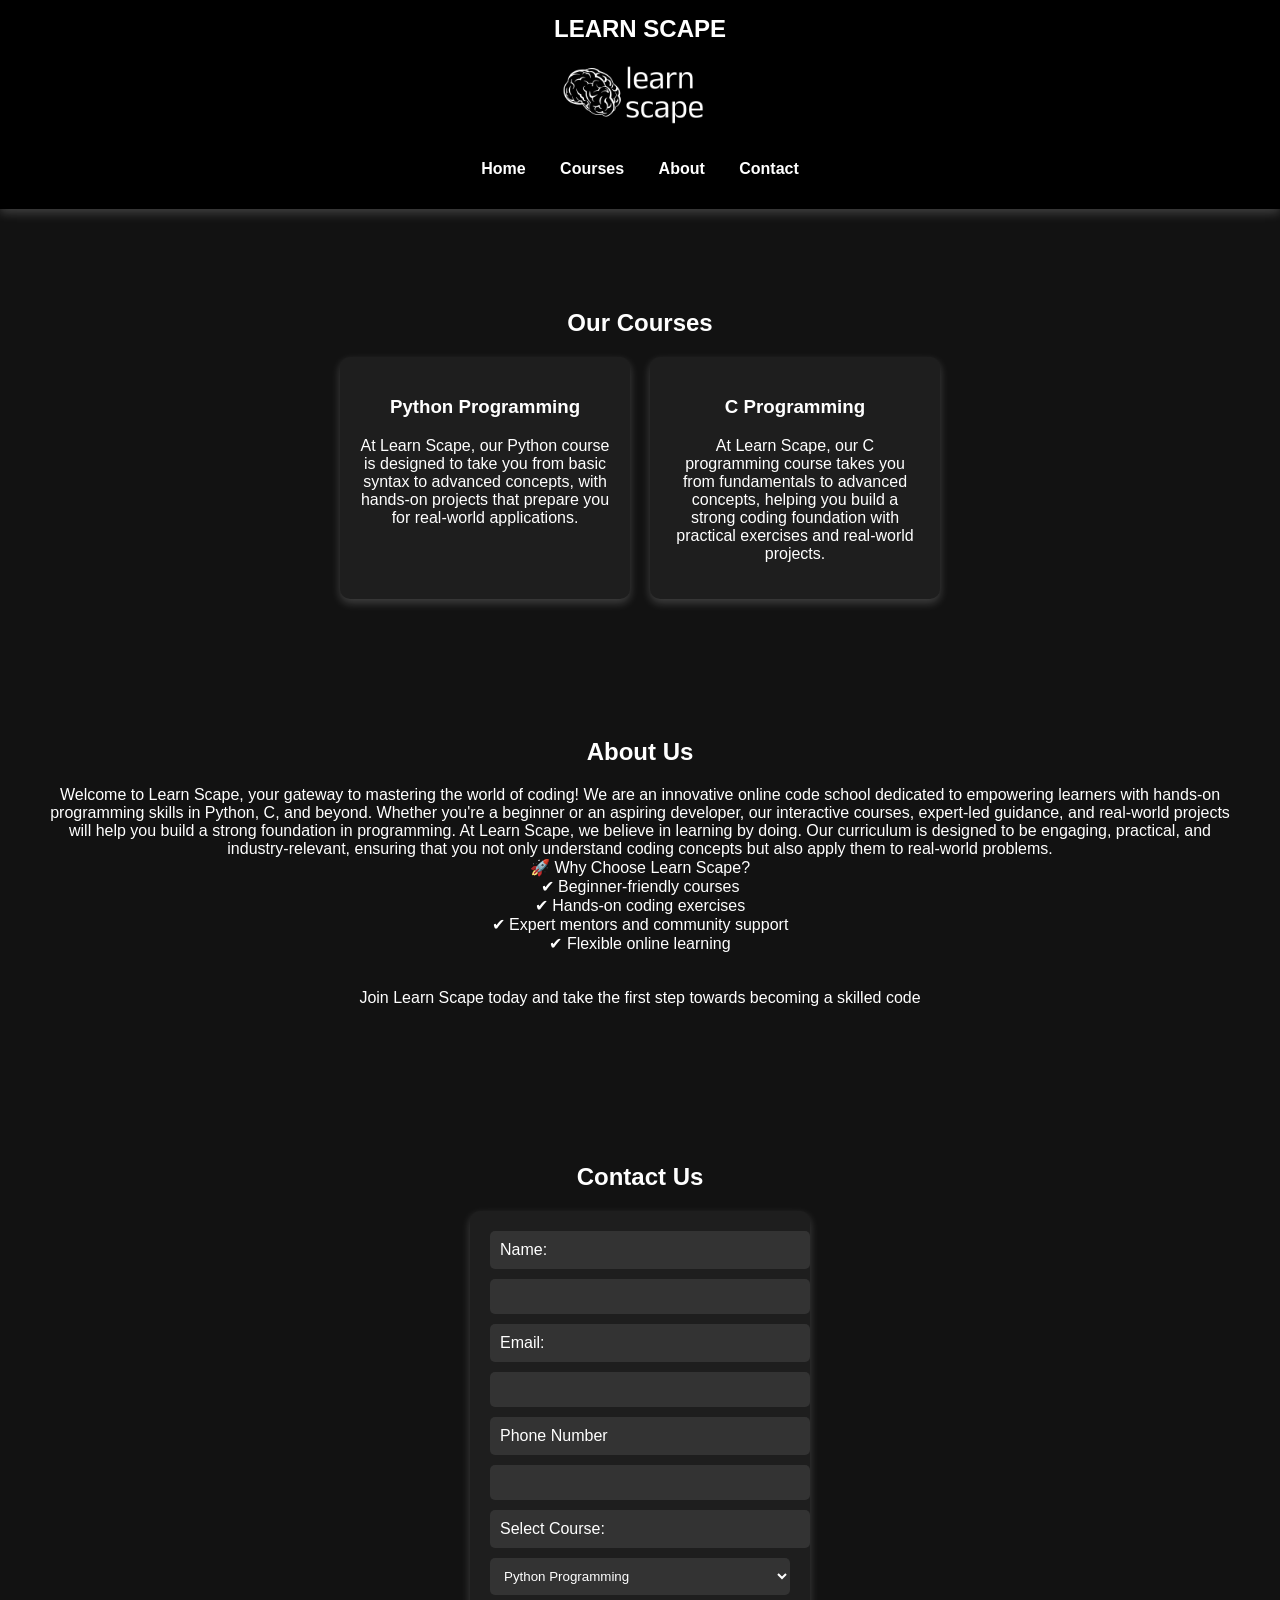
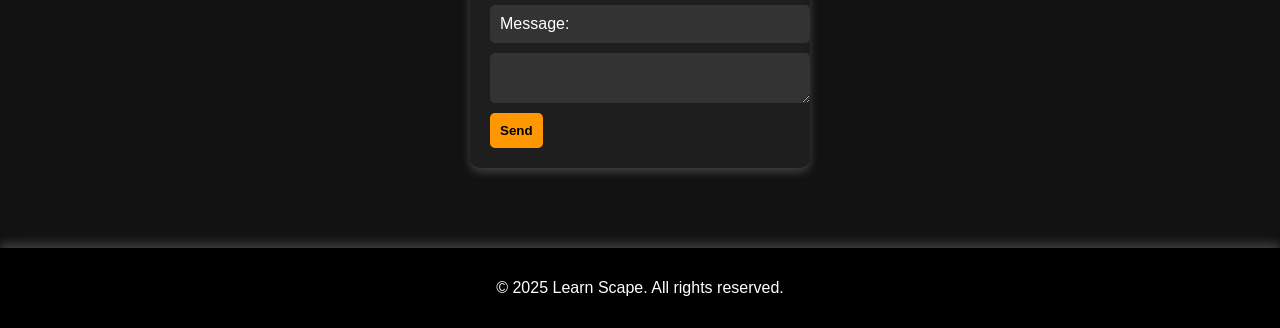
<file: index.html>
<!DOCTYPE html>
<html lang="en">
<head>
    <meta charset="UTF-8">
    <meta name="viewport" content="width=device-width, initial-scale=1.0">
    <title>LEARN SCAPE</title>
    <link rel="stylesheet" href="style.css">
    <script defer src="script.js"></script>
</head>
<body>
    <header>
        <h1>LEARN SCAPE</h1>
        <img src="image/LS branding p.png" alt="LS" style="width: 200px;height: auto;">
        <nav>
            <ul>
                <li><a href="#">Home</a></li>
                <li><a href="#courses">Courses</a></li>
                <li><a href="#about">About</a></li>
                <li><a href="#contact">Contact</a></li>
            </ul>
        </nav>
    </header>

    <section id="courses">
        <h2>Our Courses</h2>
        <div class="course-container">
            <div class="course">
                <h3>Python Programming</h3>
                <p>At Learn Scape, our Python course is designed to take you from basic syntax to advanced concepts, with hands-on projects that prepare you for real-world applications.</p>
            </div>
            <div class="course">
                <h3>C Programming</h3>
                <p>At Learn Scape, our C programming course takes you from fundamentals to advanced concepts, helping you build a strong coding foundation with practical exercises and real-world projects.</p>
            </div>
        </div>
    </section>

    <section id="about">
        <h2>About Us</h2>
        <p>Welcome to Learn Scape, your gateway to mastering the world of coding! We are an innovative online code school dedicated to empowering learners with hands-on programming skills in Python, C, and beyond. Whether you're a beginner or an aspiring developer, our interactive courses, expert-led guidance, and real-world projects will help you build a strong foundation in programming.

            At Learn Scape, we believe in learning by doing. Our curriculum is designed to be engaging, practical, and industry-relevant, ensuring that you not only understand coding concepts but also apply them to real-world problems.
           <br>
           🚀 Why Choose Learn Scape?<br>  
            ✔ Beginner-friendly courses<br>
            ✔ Hands-on coding exercises<br>
            ✔ Expert mentors and community support<br>
            ✔ Flexible online learning <br>
            <br>
            <br>
            Join Learn Scape today and take the first step towards becoming a skilled code</p>
    </section>

    <section id="contact">
        <h2>Contact Us</h2>
        <form action="https://api.web3forms.com/submit" method="POST">
            <input type="hidden" name="access_key" value="f0977c27-6a36-4c77-8b9a-1583495ee193">
            <label for="name">Name:</label>
            <input type="text" id="name" name="name" required>

            <label for="email">Email:</label>
            <input type="email" id="email" name="email" required>
            <label for="'phone">Phone Number</label>
            <input type="tel" id="phone" name="phone" pattern="[0-9]{10}" required>

            <label for="course">Select Course:</label>
            <select id="course" name="course">
                <option value="Python Programming">Python Programming</option>
                <option value="C Programming">C Programming</option>
            </select>

            <label for="message">Message:</label>
            <textarea id="message" name="message" required></textarea>

            <button type="submit">Send</button>
        </form>
        <p id="confirmationMessage" style="display:none; color: #ff9800;">Your message has been sent!</p>
    </section>

    <footer>
        <p>&copy; 2025 Learn Scape. All rights reserved.</p>
    </footer>
</body>
</html>
</file>
<file: style.css>
/* General Styles */
body {
    font-family: Arial, sans-serif;
    margin: 0;
    padding: 0;
    text-align: center;
    background: #121212;
    color: white;
}

/* Header */
header {
    background: #000;
    padding: 15px;
    box-shadow: 0px 4px 10px rgba(255, 255, 255, 0.2);
}

header h1 {
    margin: 0;
    font-size: 24px;
}

/* Navigation */
nav ul {
    list-style: none;
    padding: 0;
}

nav ul li {
    display: inline;
    margin: 0 15px;
}

nav ul li a {
    color: white;
    text-decoration: none;
    font-weight: bold;
    transition: color 0.3s;
}

nav ul li a:hover {
    color: #ff9800;
}

/* Sections */
section {
    margin: 40px 0;
    padding: 40px;
}

/* Courses */
.course-container {
    display: flex;
    justify-content: center;
    gap: 20px;
}

.course {
    background: #1e1e1e;
    padding: 20px;
    width: 250px;
    box-shadow: 0px 4px 10px rgba(255, 255, 255, 0.2);
    border-radius: 10px;
    transition: transform 0.3s;
}

.course:hover {
    transform: scale(1.05);
}

button {
    background: #ff9800;
    color: black;
    padding: 10px;
    border: none;
    cursor: pointer;
    border-radius: 5px;
    font-weight: bold;
    transition: background 0.3s;
}

button:hover {
    background: #e68a00;
}

/* Contact Form */
form {
    display: inline-block;
    text-align: left;
    background: #1e1e1e;
    padding: 20px;
    border-radius: 10px;
    box-shadow: 0px 4px 10px rgba(255, 255, 255, 0.2);
    width: 300px;
}

label, input, select, textarea {
    display: block;
    margin-bottom: 10px;
    width: 100%;
    color: white;
    background: #333;
    border: none;
    padding: 10px;
    border-radius: 5px;
}

input, select, textarea {
    color: white;
}

/* Footer */
footer {
    background: #000;
    padding: 15px;
    margin-top: 30px;
    box-shadow: 0px -4px 10px rgba(255, 255, 255, 0.2);
}
</file>
